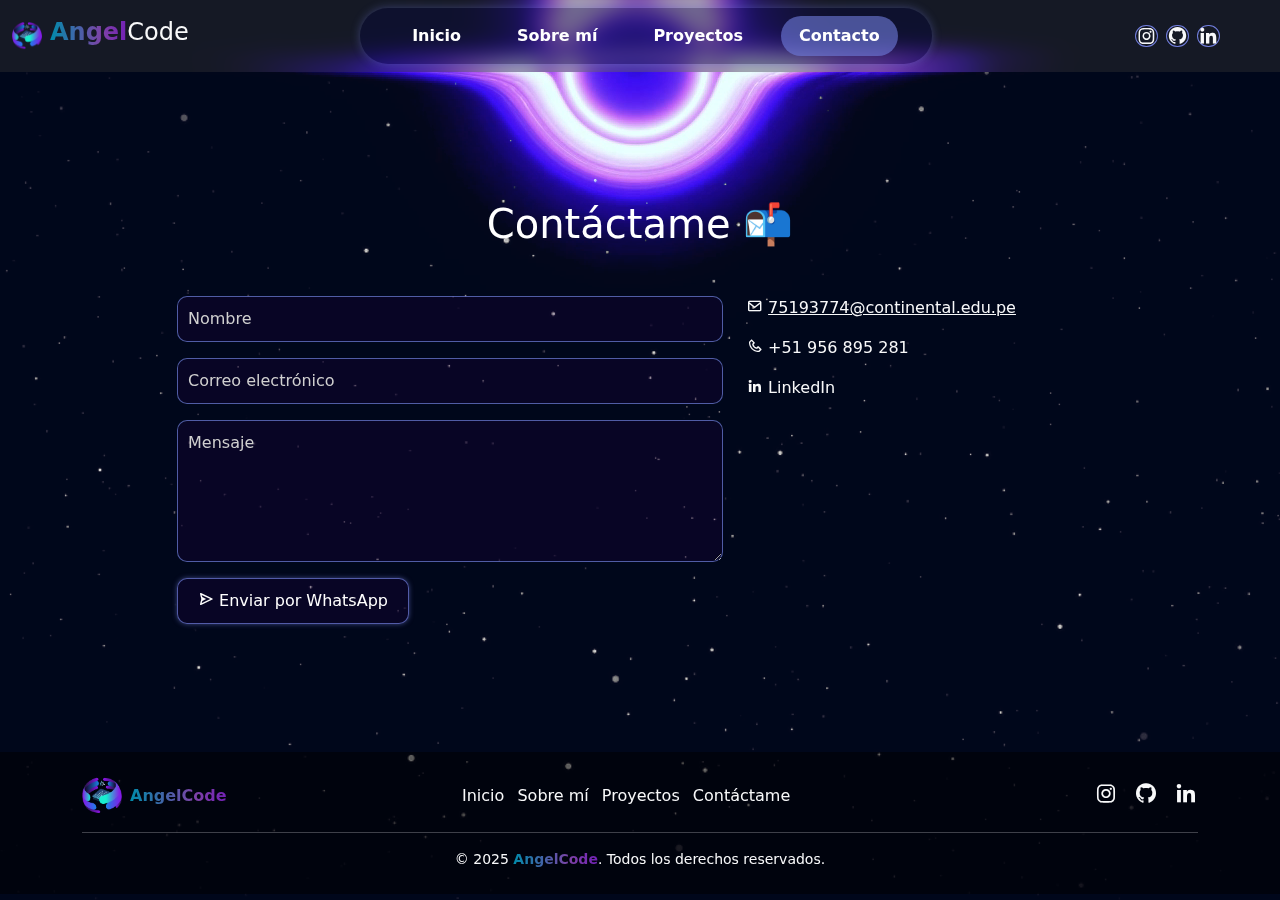
<file: contact.html>
<!DOCTYPE html>
<html lang="es">
<head>
    <meta charset="UTF-8">
    <meta name="viewport" content="width=device-width, initial-scale=1.0">
    <meta name="description" content="Portfolio de Angel, desarrollador Full-Stack apasionado por Machine Learning, desarrollo web y análisis de datos.">
    <title>AngelCode</title>
    <!-- Bootstrap CSS -->
     <link href="https://cdn.jsdelivr.net/npm/bootstrap@5.3.2/dist/css/bootstrap.min.css" rel="stylesheet">
    <!-- CSS -->
    <link rel="stylesheet" href="css/styles.css">
    <link rel="stylesheet" href="css/contact.css">
    <!-- Boxicons -->
    <link href='https://unpkg.com/boxicons@2.1.4/css/boxicons.min.css' rel='stylesheet'>
</head>
<body class="body-custom">
    <!-- Fondo Principal -->
    <video class="back-vid bg-video" loop autoplay muted playsinline src="videos/galaxy.mp4" type="video/mp4"></video>
    <!-- Fondo de Header-->
    <div class="blackhole-custom">
        <video loop autoplay muted playsinline></video>
    </div>
    <!-- Header -->
    <header>    
        <nav class="navbar navbar-expand-lg sticky-top" style="z-index:1050; background-color: rgba(0,0,0,0.3);">
            <div class="container-fluid">
                <!-- Logo -->
                <a class="navbar-brand d-flex align-items-center" href="index.html">
                    <img src="images/angelcode.png" alt="logo" width="30" height="30" class="me-2"> 
                    <strong class="h4 text-light"><span class="fw-bold gradient">Angel</span>Code</strong>
                </a>
                <!-- Botón hamburguesa -->
                <button class="navbar-toggler" type="button" data-bs-toggle="collapse" data-bs-target="#navbarNav"
                aria-controls="navbarNav" aria-expanded="false" aria-label="Toggle navigation">
                    <span class="navbar-toggler-icon"></span>
                </button>
                <!-- Menú -->
                <div class="collapse navbar-collapse" id="navbarNav">
                    <ul class="navbar-nav mx-auto px-4 py-2 menu-custom">
                        <li class="nav-item">
                            <a class="nav-link" href="start.html">Inicio</a>
                        </li>
                        <li class="nav-item">
                            <a class="nav-link" href="about.html">Sobre mí</a>
                        </li>
                        <li class="nav-item">
                            <a class="nav-link" href="projects.html">Proyectos</a>
                        </li>
                        <li class="nav-item">
                            <a class="nav-link active" href="contact.html">Contacto</a>
                        </li>
                    </ul>
                    <!-- Redes -->
                    <div class="d-flex justify-content-center mt-3 mt-lg-0 networks-custom mx-5">
                        <a href="https://www.instagram.com/angeljeremias05/" class="text-light me-2"><i class='bx bxl-instagram'></i></a>
                        <a href="https://github.com/AngelJeremiasAvellaneda" class="text-light me-2"><i class='bx bxl-github'></i></a>
                        <a href="https://www.linkedin.com/in/angel-addair-jeremias-avellaneda" class="text-light"><i class='bx bxl-linkedin'></i></a>
                    </div>
                </div>
            </div>
        </nav>
    </header>   
    <!-- Main --> 
    <main class="container-fluid p-0"> 
        <section class="contact-section container py-5">
            <h1 class="section-title text-center mb-5">Contáctame 📬</h1>
            <div class="row justify-content-center">
                <!-- Formulario -->
                <div class="col-md-6">
                    <form class="contact-form d-flex flex-column gap-3">
                        <input type="text" class="form-control" placeholder="Nombre" required>
                        <input type="email" class="form-control" placeholder="Correo electrónico" required>
                        <textarea class="form-control" rows="5" placeholder="Mensaje" required></textarea>
                        <button type="submit" class="btn project-btn align-self-start">
                            <i class='bx bx-send'></i> Enviar por WhatsApp
                        </button>
                    </form>
                </div>
                <!-- Información adicional -->
                <div class="col-md-4 text-light mt-4 mt-md-0">
                    <p><i class='bx bx-envelope'></i> 
                        <span class="copy-email" style="cursor:pointer; text-decoration:underline;">
                            75193774@continental.edu.pe
                        </span>
                    </p>
                    <p><i class='bx bx-phone'></i> 
                        <a href="https://wa.me/51956895281" target="_blank" class="text-light text-decoration-none">
                            +51 956 895 281
                        </a>
                    </p>
                    <p><i class='bx bxl-linkedin'></i> 
                        <a href="https://www.linkedin.com/in/angel-addair-jeremias-avellaneda" target="_blank" class="text-light text-decoration-none">
                            LinkedIn
                        </a>
                    </p>
                </div>
            </div>
        </section>

    </main>
    <!-- Footer -->
    <footer class="text-light py-4 mt-5" style="background: rgba(0,0,0,0.5);">
        <div class="container">
            <div class="row align-items-center text-center text-lg-start">
                <!-- Logo -->
                <div class="col-lg-4 mb-3 mb-lg-0 d-flex align-items-center justify-content-center justify-content-lg-start">
                    <img src="images/angelcode.png" alt="logo" width="40" height="40" class="me-2">
                    <span class="fw-bold gradient">AngelCode</span>
                </div>
                <!-- Menú rápido -->
                <div class="col-lg-4 mb-3 mb-lg-0">
                    <ul class="list-inline mb-0">
                        <li class="list-inline-item"><a href="start.html" class="text-light text-decoration-none">Inicio</a></li>
                        <li class="list-inline-item"><a href="about.html" class="text-light text-decoration-none">Sobre mí</a></li>
                        <li class="list-inline-item"><a href="projects.html" class="text-light text-decoration-none">Proyectos</a></li>
                        <li class="list-inline-item"><a href="contact.html" class="text-light text-decoration-none">Contáctame</a></li>
                    </ul>
                </div>
                <!-- Redes -->
                <div class="col-lg-4 d-flex justify-content-center justify-content-lg-end">
                    <a href="https://www.instagram.com/angeljeremias05/" class="text-light me-3 fs-4"><i class='bx bxl-instagram'></i></a>
                    <a href="https://github.com/AngelJeremiasAvellaneda" class="text-light me-3 fs-4"><i class='bx bxl-github'></i></a>
                    <a href="https://www.linkedin.com/in/angel-addair-jeremias-avellaneda" class="text-light fs-4"><i class='bx bxl-linkedin'></i></a>
                </div>
            </div>
            <hr class="border-light my-3">
            <!-- Derechos -->
            <div class="text-center small">
            © 2025 <span class="fw-bold gradient">AngelCode</span>. Todos los derechos reservados.
            </div>
        </div>
    </footer>
    <!-- Script JS y Bootstrap JS -->
    <script src="js/contact.js"></script>
    <script>
        document.addEventListener("DOMContentLoaded", function() {
            if (window.innerWidth >= 768) {
                document.querySelector('.blackhole-custom video').src = "videos/blackhole.mp4";
            }
        });
    </script>
    <script src="https://cdn.jsdelivr.net/npm/bootstrap@5.3.2/dist/js/bootstrap.bundle.min.js"></script>
</body>
</html>
</file>
<file: css/styles.css>
/*Animacion de Degradado*/
.gradient{
    color: #008baa; /* fallback */
    background:  linear-gradient(to right, #008baa, #7e42a7, #6600c5, #6070fd, #2a46ff, #0099ff, #008ead);
    background-size: 400% 100%;
    background-clip: text;
    -webkit-background-clip: text;
    -webkit-text-fill-color: transparent;
    animation: animate-gradient 8s ease infinite;
}
@keyframes animate-gradient {
  0% { background-position: 0%; }
  100% { background-position: 200%; }
}
body{
    width: 100%;
    gap: 100px;
    background-color: #001f7c38;
    color: lightgrey;
}
/* El main crece para ocupar el espacio disponible */
main {
    width: 100%;
}
/*Fondo*/
.back-vid{
    position: relative;
    position: fixed;
    object-fit: cover;
    width: 100%;
    height: 100%;
    margin: 0;
    mix-blend-mode: lighten;
    z-index: -1;
}
/* ====== HEADER ====== */
header{
    position: sticky;
    top: 0;
    z-index: 1050;
    background-color: rgba(255, 255, 255, 0.123);
    backdrop-filter: blur(10px);
}
/* ===== SCROLL-DOWN ===== */
.scroll-down{
    position: relative;
    height: 50px;
    width: 30px;
    border: 2px solid lightgray;
    border-radius: 50px;
    cursor: pointer;
    box-shadow: 0 0 15px rgba(211, 211, 211, 0.477);
}
.scroll-down:active {
    transform: translateY(5px); /* Baja un poquito al presionarlo */
    transition: transform 0.1s ease-in-out;
}
.scroll-down::before,
.scroll-down::after {
    content: "";
    position: absolute;
    left: 50%;
    height: 10px;
    width: 10px;
    border: 2px solid lightgray;
    border-top: transparent;
    border-left: transparent;
    transform: translate(-50%, -100%) rotate(45deg);
    animation: scroll-down 2s ease-in-out infinite;
}
.scroll-down::before{
    animation-delay: 0.5s;
}
@keyframes scroll-down {
    0%{
        top: 20%;
        opacity: 0;
    }
    30%, 60%{
        opacity: 1;
    }
    100%{
        top: 90%;
        opacity: 0;
    }
}
/* ===== BACKGROUND VIDEO ===== */
.blackhole-custom{
    z-index: -1;
    position: absolute;
    top: 0;
    width: 100%;
    justify-content: center;
    mix-blend-mode: lighten;
}
.blackhole-custom video{
    width: 100%;
    margin-top: -23.5%;
}
/* Menu */
.menu-custom {
    border-radius: 50px;
    background-color: rgba(0, 0, 69, 0.30);
    box-shadow: 0 0 10px #727fde65;
}
.menu-custom a{
    color: white;
    font-weight: 700;
    margin: 0 10px;
}
.navbar-toggler {
    border: none;
}
.navbar-toggler-icon {
    filter: invert(1);
}
.navbar .menu-custom .nav-link {
    color: #fff;
    font-weight: 600; 
    padding: 8px 18px;
    border-radius: 25px;
    transition: background-color 0.2s ease, color 0.2s ease;
}
.navbar .menu-custom .nav-link:hover {
    background-color: rgba(114, 127, 222, 0.3);
    color: #d8d7e0;
}
.navbar .menu-custom .nav-link.active {
    background-color: rgba(114, 127, 222, 0.6);
    color: #fff;
}
/* Redes Sociales*/
.navbar .networks-custom a {
    border: 1px solid #727fde;
    border-radius: 50%;
    text-decoration: none;
    color: lightgray;
    transition: 0.3s;
    font-size: 1.3rem;
    display: flex;
    transition: transform 0.3s ease, color 0.3s ease;
}
.navbar .networks-custom a:hover {
    transform: scale(1.2);
    background-color: #727fde;
    color: rgb(252, 22, 22);
    box-shadow: 0 0 15px #727fde6f;
}
/* Ocultar videos pesados en móviles */
@media (max-width: 767.98px) {
    .blackhole-custom,
    .hero-vid-box {
        display: none !important;
    }
}
/* Responsividad */
@media (max-width: 991.98px) {
  .navbar .menu-custom {
    gap: 0.5rem;
    display: flex;
    flex-direction: column;
    align-items: center;
    margin-top: 1rem;
    padding: 1rem;
    width: 90%;
  }
  .navbar .menu-custom .nav-link {
    width: 100%;
    text-align: center;
    margin: 6px 0;  
  }
  .navbar .menu-custom ul {
    text-align: left;
    padding-left: 1.2rem;
    width: 100%;
  }
  .navbar .networks-custom {
    margin-top: 1rem;
    display: flex;
    justify-content: center;
  }
}
</file>
<file: css/contact.css>
.contact-section {
    color: white;
    width: 90%;
    margin: 80px auto;
}
.contact-form input,
.contact-form textarea {
    border-radius: 10px;
    border: 1px solid #727fdeb4;
    background-color: #2200493d;
    color: white;
    padding: 10px;
}
.contact-form input::placeholder,
.contact-form textarea::placeholder {
    color: #d0d0d0;
}
.contact-form button {
    color: white;
    padding: 10px 20px;
    border-radius: 10px;
    border: 1px solid #727fdeb4;
    background-color: #2200493d;
    box-shadow: 0 0 5px #727fde86;
    cursor: pointer;
    transition: 0.3s;
}
.contact-form button:hover {
    box-shadow: 0 0 15px #727fde86;
    opacity: 0.8;
}
</file>
